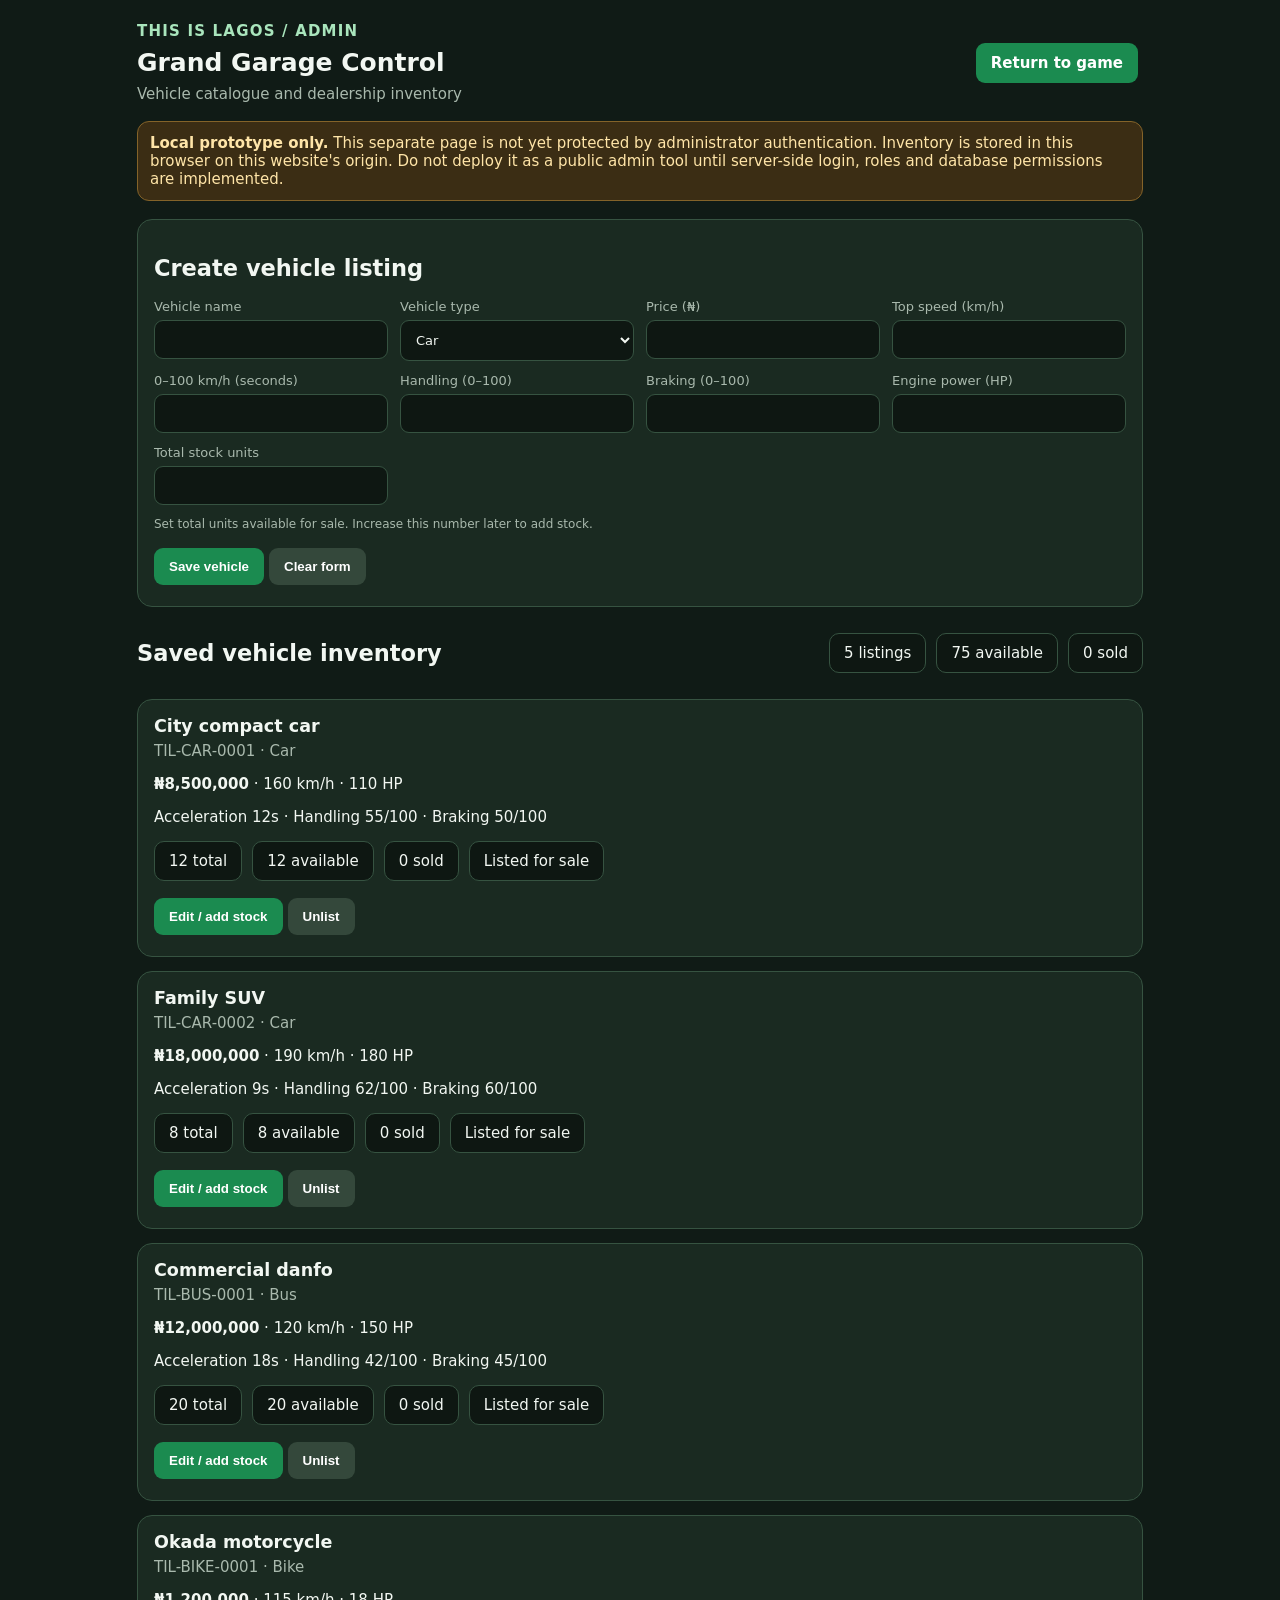
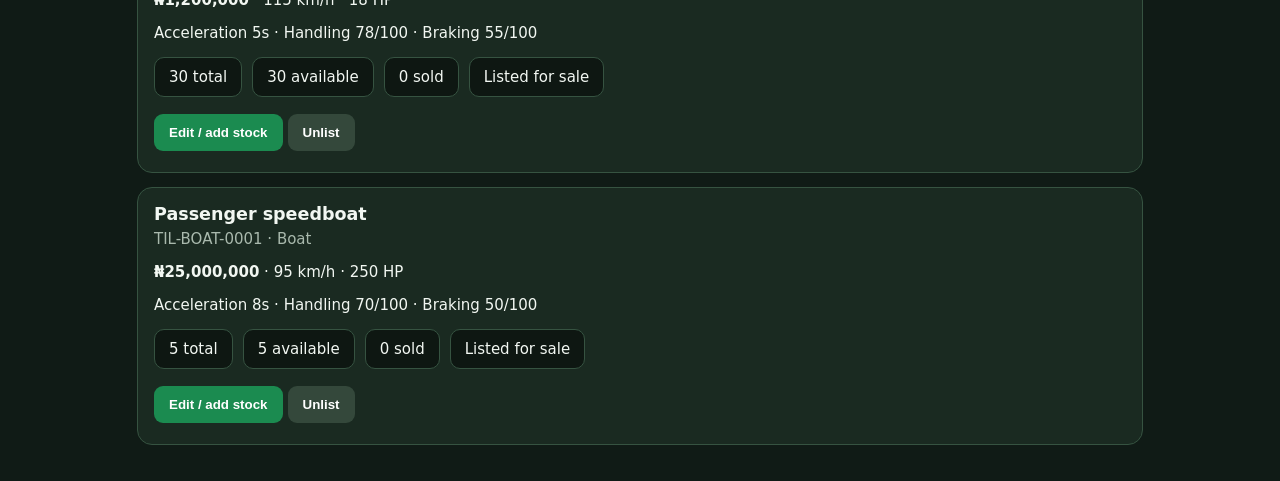
<file: admin-control.html>
<!doctype html>
<html lang="en">
<head>
<meta charset="utf-8"><meta name="viewport" content="width=device-width,initial-scale=1">
<title>This Is Lagos — Admin Control</title>
<style>
:root{color-scheme:dark;--bg:#101b16;--panel:#1a2a21;--line:#365341;--green:#1b8b50;--text:#f2f7f2;--muted:#a9b9ad}*{box-sizing:border-box}body{margin:0;background:var(--bg);color:var(--text);font:15px system-ui,Arial,sans-serif}.wrap{max-width:1050px;margin:auto;padding:22px}.top{display:flex;justify-content:space-between;align-items:center;gap:12px;flex-wrap:wrap}.brand{font-weight:900;letter-spacing:.08em;color:#a9e5bc}.notice{background:#3b2d14;border:1px solid #846329;color:#ffe5a8;padding:12px;border-radius:12px;margin:18px 0}.panel,.vehicle{background:var(--panel);border:1px solid var(--line);border-radius:15px;padding:16px;margin:14px 0}.grid{display:grid;grid-template-columns:repeat(auto-fit,minmax(210px,1fr));gap:12px}label{display:block;color:var(--muted);font-size:13px}input,select{display:block;width:100%;margin-top:6px;padding:11px;border-radius:9px;border:1px solid var(--line);background:#0e1712;color:var(--text);font:inherit}button,.link{border:0;border-radius:9px;background:var(--green);color:white;padding:11px 15px;font-weight:750;cursor:pointer;text-decoration:none;display:inline-block;margin:5px 5px 5px 0}button.secondary{background:#34483b}button.danger{background:#7d3535}.muted{color:var(--muted)}.stats{display:flex;gap:10px;flex-wrap:wrap}.stat{background:#0e1712;border:1px solid var(--line);border-radius:10px;padding:10px 14px}.vehicle h3{margin:0 0 6px}.actions{margin-top:12px}.hidden{display:none}h1{font-size:25px;margin:8px 0}.small{font-size:12px;color:var(--muted)}
</style></head>
<body><main class="wrap">
<div class="top"><div><div class="brand">THIS IS LAGOS / ADMIN</div><h1>Grand Garage Control</h1><div class="muted">Vehicle catalogue and dealership inventory</div></div><a class="link" href="./">Return to game</a></div>
<div class="notice"><b>Local prototype only.</b> This separate page is not yet protected by administrator authentication. Inventory is stored in this browser on this website's origin. Do not deploy it as a public admin tool until server-side login, roles and database permissions are implemented.</div>
<section class="panel"><h2 id="formTitle">Create vehicle listing</h2><form id="vehicleForm"><input type="hidden" id="vehicleId"><div class="grid">
<label>Vehicle name<input id="name" maxlength="60" required></label><label>Vehicle type<select id="type"><option>Car</option><option>SUV</option><option>Bus</option><option>Bike</option><option>Boat</option><option>Truck</option><option>Van</option></select></label>
<label>Price (₦)<input id="price" type="number" min="0" required></label><label>Top speed (km/h)<input id="topSpeed" type="number" min="1" required></label><label>0–100 km/h (seconds)<input id="acceleration" type="number" min="0" step="0.1" required></label><label>Handling (0–100)<input id="handling" type="number" min="0" max="100" required></label><label>Braking (0–100)<input id="braking" type="number" min="0" max="100" required></label><label>Engine power (HP)<input id="power" type="number" min="0" required></label><label>Total stock units<input id="totalStock" type="number" min="0" step="1" required></label>
</div><p class="small" id="stockHelp">Set total units available for sale. Increase this number later to add stock.</p><button type="submit">Save vehicle</button><button type="button" class="secondary" id="resetForm">Clear form</button></form></section>
<section><div class="top"><h2>Saved vehicle inventory</h2><div class="stats" id="stats"></div></div><div id="inventory"></div></section>
</main>
<script>
(()=>{'use strict';const KEY='til-grand-garage-inventory-v1';const starter=[
{id:'TIL-CAR-0001',name:'City compact car',type:'Car',price:8500000,topSpeed:160,acceleration:12,handling:55,braking:50,power:110,totalStock:12,soldCount:0,active:true},
{id:'TIL-CAR-0002',name:'Family SUV',type:'Car',price:18000000,topSpeed:190,acceleration:9,handling:62,braking:60,power:180,totalStock:8,soldCount:0,active:true},
{id:'TIL-BUS-0001',name:'Commercial danfo',type:'Bus',price:12000000,topSpeed:120,acceleration:18,handling:42,braking:45,power:150,totalStock:20,soldCount:0,active:true},
{id:'TIL-BIKE-0001',name:'Okada motorcycle',type:'Bike',price:1200000,topSpeed:115,acceleration:5,handling:78,braking:55,power:18,totalStock:30,soldCount:0,active:true},
{id:'TIL-BOAT-0001',name:'Passenger speedboat',type:'Boat',price:25000000,topSpeed:95,acceleration:8,handling:70,braking:50,power:250,totalStock:5,soldCount:0,active:true}];
const $=id=>document.getElementById(id);const esc=v=>String(v??'').replace(/[&<>"']/g,c=>({'&':'&amp;','<':'&lt;','>':'&gt;','"':'&quot;',"'":'&#39;'}[c]));const money=n=>'₦'+Number(n||0).toLocaleString('en-NG');
function read(){try{const v=JSON.parse(localStorage.getItem(KEY));if(Array.isArray(v))return v}catch(e){}localStorage.setItem(KEY,JSON.stringify(starter));return starter.map(x=>({...x}))}function save(v){localStorage.setItem(KEY,JSON.stringify(v));render()}
function reset(){ $('vehicleForm').reset();$('vehicleId').value='';$('formTitle').textContent='Create vehicle listing';$('totalStock').min='0';$('stockHelp').textContent='Set total units available for sale. Increase this number later to add stock.'}
function edit(v){$('vehicleId').value=v.id;$('name').value=v.name;$('type').value=v.type;$('price').value=v.price;$('topSpeed').value=v.topSpeed;$('acceleration').value=v.acceleration;$('handling').value=v.handling;$('braking').value=v.braking;$('power').value=v.power;$('totalStock').value=v.totalStock;$('totalStock').min=String(v.soldCount||0);$('formTitle').textContent='Edit '+v.name;$('stockHelp').textContent='Cannot set total stock below '+(v.soldCount||0)+' units already sold. Increase total stock to add units.';window.scrollTo({top:0,behavior:'smooth'})}
function render(){const all=read();const total=all.reduce((n,v)=>n+Number(v.totalStock||0),0),sold=all.reduce((n,v)=>n+Number(v.soldCount||0),0);$('stats').innerHTML=`<div class="stat">${all.length} listings</div><div class="stat">${total-sold} available</div><div class="stat">${sold} sold</div>`;$('inventory').innerHTML=all.length?all.map(v=>{const available=Math.max(0,Number(v.totalStock||0)-Number(v.soldCount||0));return `<article class="vehicle"><h3>${esc(v.name)}</h3><div class="muted">${esc(v.id)} · ${esc(v.type)}</div><p><b>${money(v.price)}</b> · ${v.topSpeed} km/h · ${v.power} HP</p><p>Acceleration ${v.acceleration}s · Handling ${v.handling}/100 · Braking ${v.braking}/100</p><div class="stats"><div class="stat">${v.totalStock} total</div><div class="stat">${available} available</div><div class="stat">${v.soldCount||0} sold</div><div class="stat">${v.active?'Listed for sale':'Unlisted'}</div></div><div class="actions"><button data-edit="${esc(v.id)}">Edit / add stock</button><button class="secondary" data-toggle="${esc(v.id)}">${v.active?'Unlist':'List for sale'}</button></div></article>`}).join(''):'<p class="muted">No vehicle listings yet.</p>';document.querySelectorAll('[data-edit]').forEach(b=>b.onclick=()=>{const v=read().find(x=>x.id===b.dataset.edit);if(v)edit(v)});document.querySelectorAll('[data-toggle]').forEach(b=>b.onclick=()=>{const a=read(),v=a.find(x=>x.id===b.dataset.toggle);if(v){v.active=!v.active;save(a)}})}
$('vehicleForm').addEventListener('submit',e=>{e.preventDefault();const all=read(),id=$('vehicleId').value,old=all.find(v=>v.id===id),stock=Number($('totalStock').value),sold=Number(old?.soldCount||0);if(!Number.isInteger(stock)||stock<sold){alert('Total stock cannot be lower than units already sold.');return}const v={id:id||'TIL-'+Date.now().toString(36).toUpperCase()+'-'+Math.random().toString(36).slice(2,6).toUpperCase(),name:$('name').value.trim(),type:$('type').value,price:Number($('price').value),topSpeed:Number($('topSpeed').value),acceleration:Number($('acceleration').value),handling:Number($('handling').value),braking:Number($('braking').value),power:Number($('power').value),totalStock:stock,soldCount:sold,active:old?old.active:true};if(!v.name||Object.values(v).some(x=>typeof x==='number'&&!Number.isFinite(x))){alert('Please check all vehicle details.');return}if(old){const i=all.findIndex(x=>x.id===id);all[i]=v}else all.push(v);save(all);reset()});$('resetForm').onclick=reset;render();
})();
</script></body></html>
</file>
